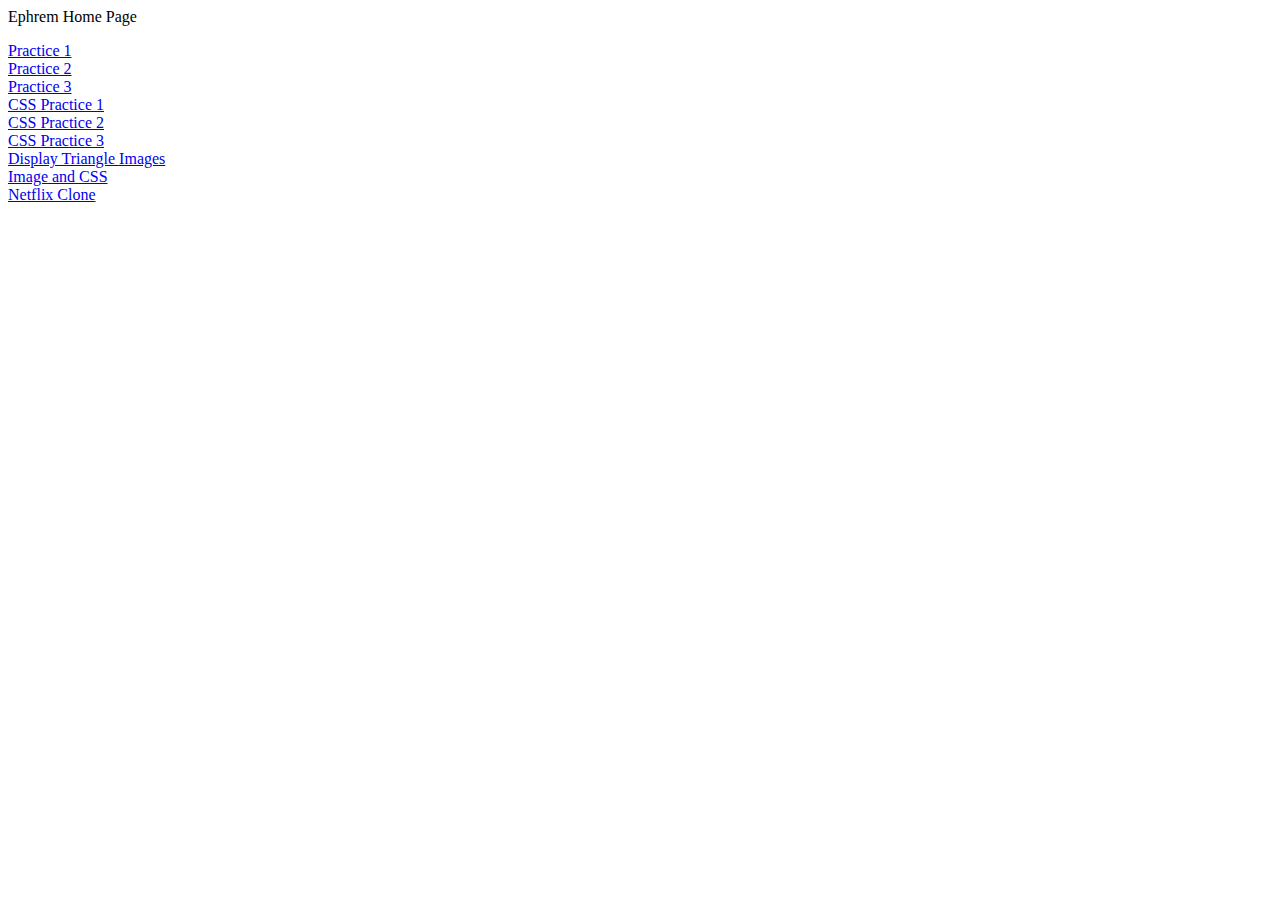
<file: index.html>
<html>
  
<body>
  <p> Ephrem Home Page </p>
  <a href="quiz1.html">Practice 1 </a></br>
  <a href="quiz2.html">Practice 2 </a></br>
  <a href="quiz3.html">Practice 3 </a></br>

  <a href="/css/index2.html">CSS Practice 1</a></br>
  <a href="/css/practice.html">CSS Practice 2</a></br>
  <a href="/css/practice2.html">CSS Practice 3</a></br>
  <a href="/css/triangleImage.html">Display Triangle Images</a></br>
  <a href="/css/image.html">Image and CSS</a></br>

  <a href="/netflix/index.html">Netflix Clone</a></br>

</body>

</html>
</file>
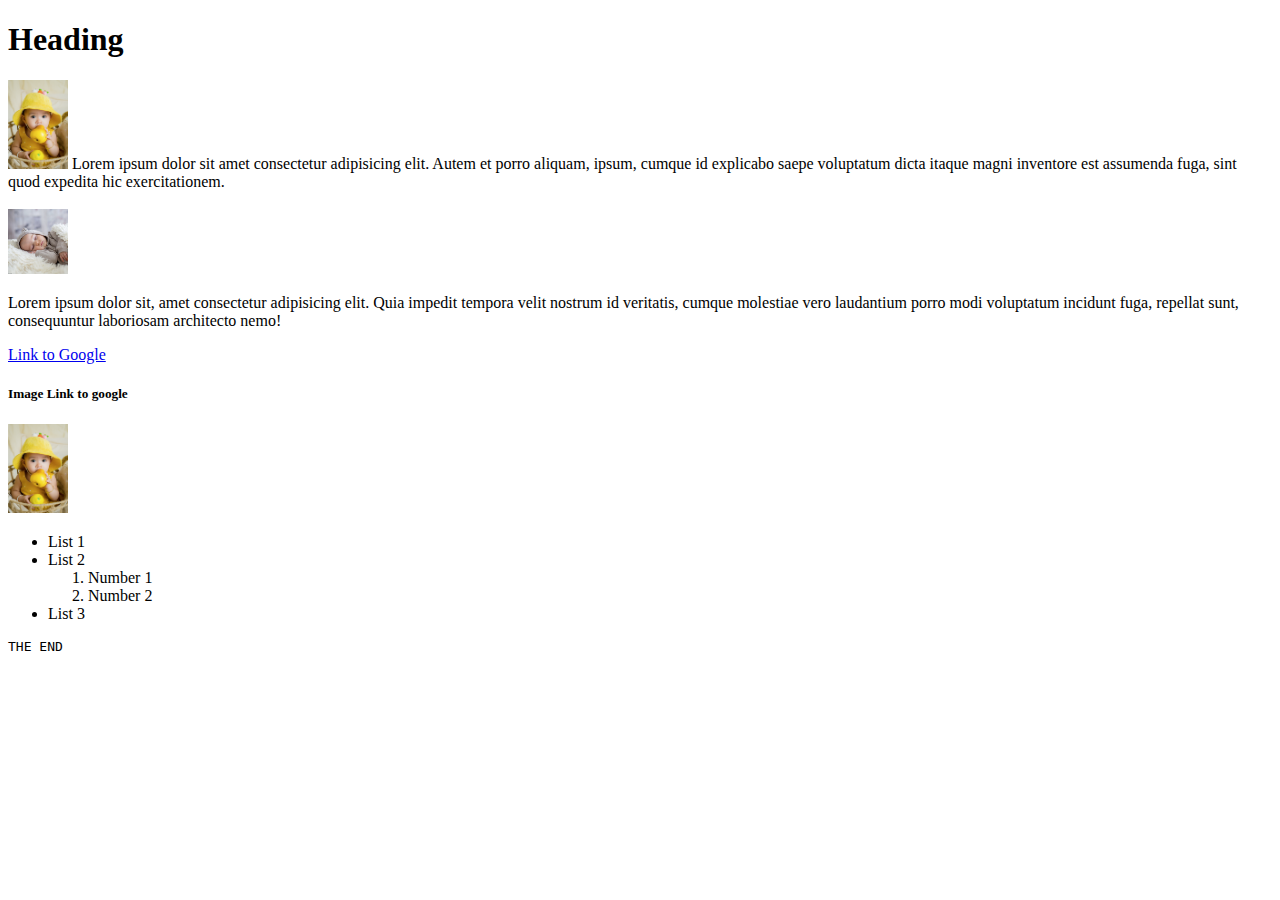
<file: quiz1.html>
<!DOCTYPE html>
<html lang="en">
<head>
    <meta charset="UTF-8">
    <meta name="viewport" content="width=device-width, initial-scale=1.0">
    <title>Document</title>
</head>
<body>
    <h1>Heading </h1>
    <img src="/images/image1.png" width="60" />
    <label>Lorem ipsum dolor sit amet consectetur adipisicing elit. Autem et porro aliquam, ipsum, cumque id explicabo saepe voluptatum dicta itaque magni inventore est assumenda fuga, sint quod expedita hic exercitationem.</label>
    <br><br>
    <img src="/images/image2.png" width="60" />
    <p>Lorem ipsum dolor sit, amet consectetur adipisicing elit. Quia impedit tempora velit nostrum id veritatis, cumque molestiae vero laudantium porro modi voluptatum incidunt fuga, repellat sunt, consequuntur laboriosam architecto nemo!</p>

    <a href="https://google.com">Link to Google</a><br>
    <h5>Image Link to google</h5>
    <a href="https://google.com"><img src="/images/image1.png" width="60"/></a>
   
    <ul>
        <li>List 1</li>
        <li>List 2</li>
        <ol>
            <li>Number 1</li>
            <li>Number 2</li>
        </ol>
    <li>List 3</li>
    </ul>

    
    <pre>THE END</pre>

</body>
</html>
</file>
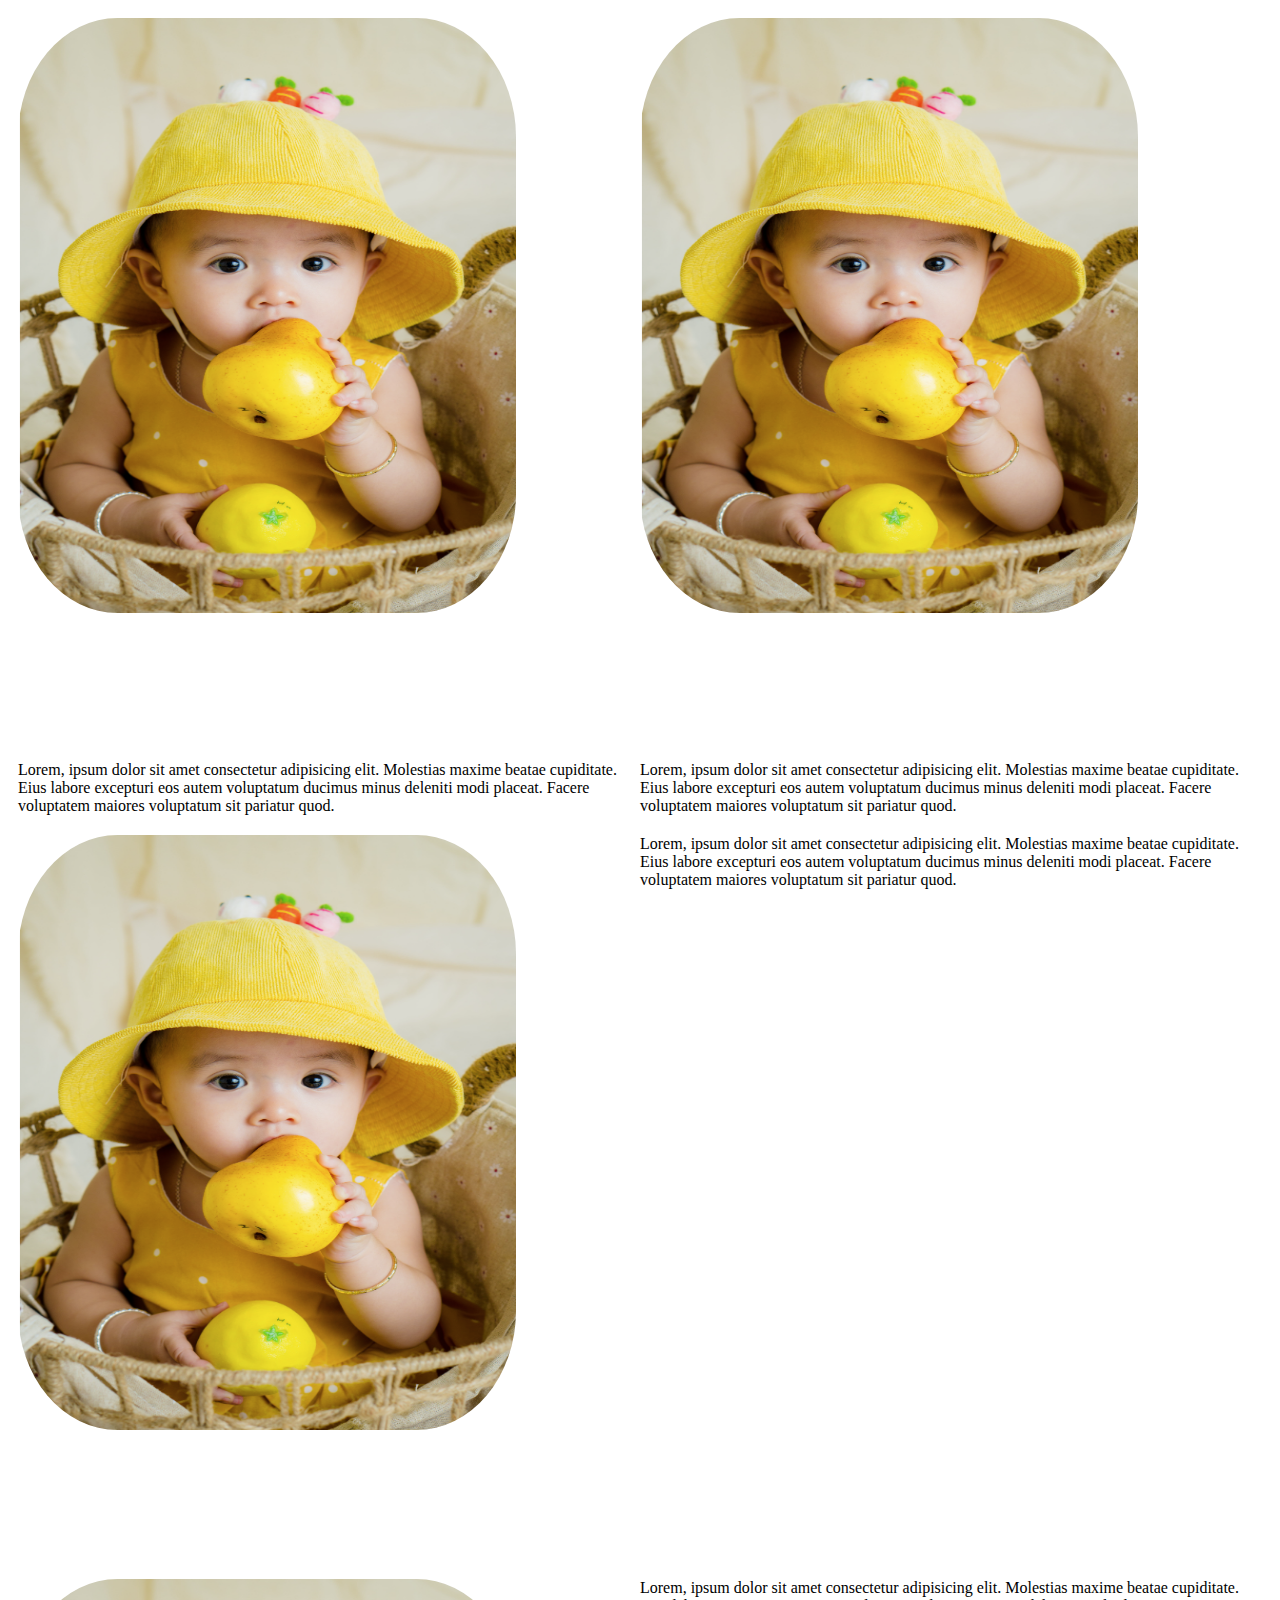
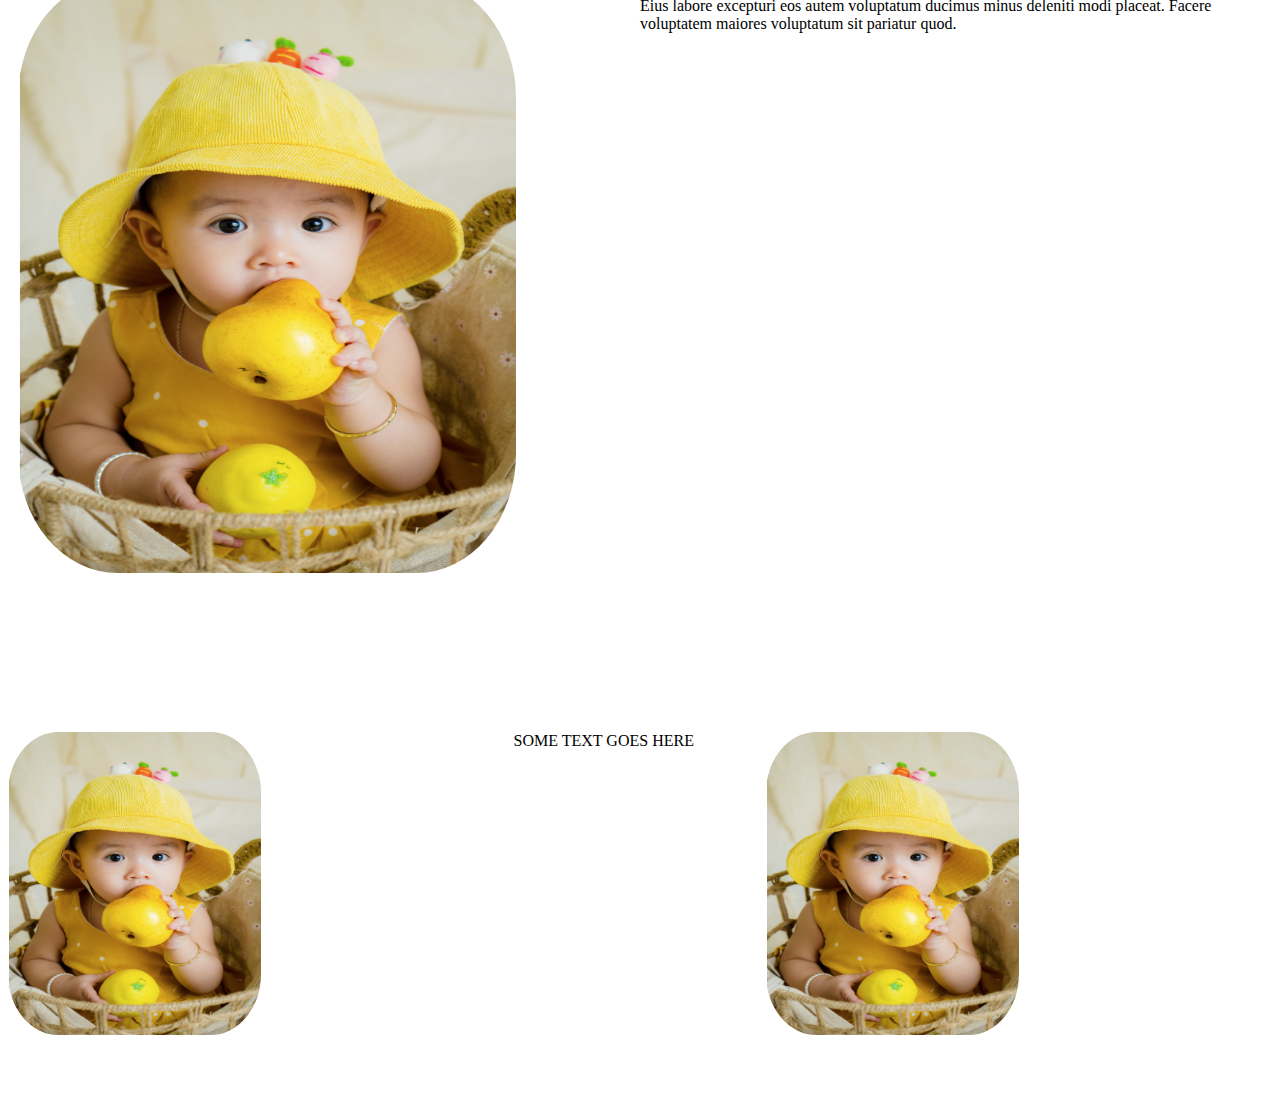
<file: css/image.html>
<!DOCTYPE html>
<html lang="en">
<head>
    <meta charset="UTF-8">
    <meta name="viewport" content="width=device-width, initial-scale=1.0">
    <title>Document</title>
    <style>
        .container{
            display: grid;
            grid-template-columns: 1fr 1fr;
            padding: 10px;

        }
        .container2{
            display: grid;
            grid-template-columns: 1fr 0.5fr 1fr;
            justify-content: start;
        }
    </style>

</head>
<body>
    <div class="container">
        <div>
            <img src="/images/image1.png" style="border-radius: 20%; width: 80%; height: 80%;" alt="">
        </div>
        <div>
            <img src="/images/image1.png" style="border-radius: 20%; width: 80%; height: 80%;" alt="">
        </div>
        <div>
            <label for="">Lorem, ipsum dolor sit amet consectetur adipisicing elit. Molestias maxime beatae cupiditate. Eius labore excepturi eos autem voluptatum ducimus minus deleniti modi placeat. Facere voluptatem maiores voluptatum sit pariatur quod.</label>
        </div>
        <div>
            <label for="">Lorem, ipsum dolor sit amet consectetur adipisicing elit. Molestias maxime beatae cupiditate. Eius labore excepturi eos autem voluptatum ducimus minus deleniti modi placeat. Facere voluptatem maiores voluptatum sit pariatur quod.</label>
        </div>
    </div>

    <div class="container">
        <div>
            <img src="/images/image1.png" style="border-radius: 20%; width: 80%; height: 80%;" alt="">
        </div>
        <div>
            <label for="">Lorem, ipsum dolor sit amet consectetur adipisicing elit. Molestias maxime beatae cupiditate. Eius labore excepturi eos autem voluptatum ducimus minus deleniti modi placeat. Facere voluptatem maiores voluptatum sit pariatur quod.</label>
        </div>
        <div>
            <img src="/images/image1.png" style="border-radius: 20%; width: 80%; height: 80%;" alt="">
        </div>
        <div>
            <label for="">Lorem, ipsum dolor sit amet consectetur adipisicing elit. Molestias maxime beatae cupiditate. Eius labore excepturi eos autem voluptatum ducimus minus deleniti modi placeat. Facere voluptatem maiores voluptatum sit pariatur quod.</label>
        </div>
        
    </div>

    <div class="container2">

        <div>
                <img src="/images/image1.png" style="border-radius: 20%; width: 50%; height: 80%;" alt="">
        </div>

        <div>
            <label for="">SOME TEXT GOES HERE</label>
        </div>

        <div style="">
            <img src="/images/image1.png" style="border-radius: 20%; width: 50%; height: 80%;" alt="">
        </div>
        

    </div>

</body>
</html>
</file>
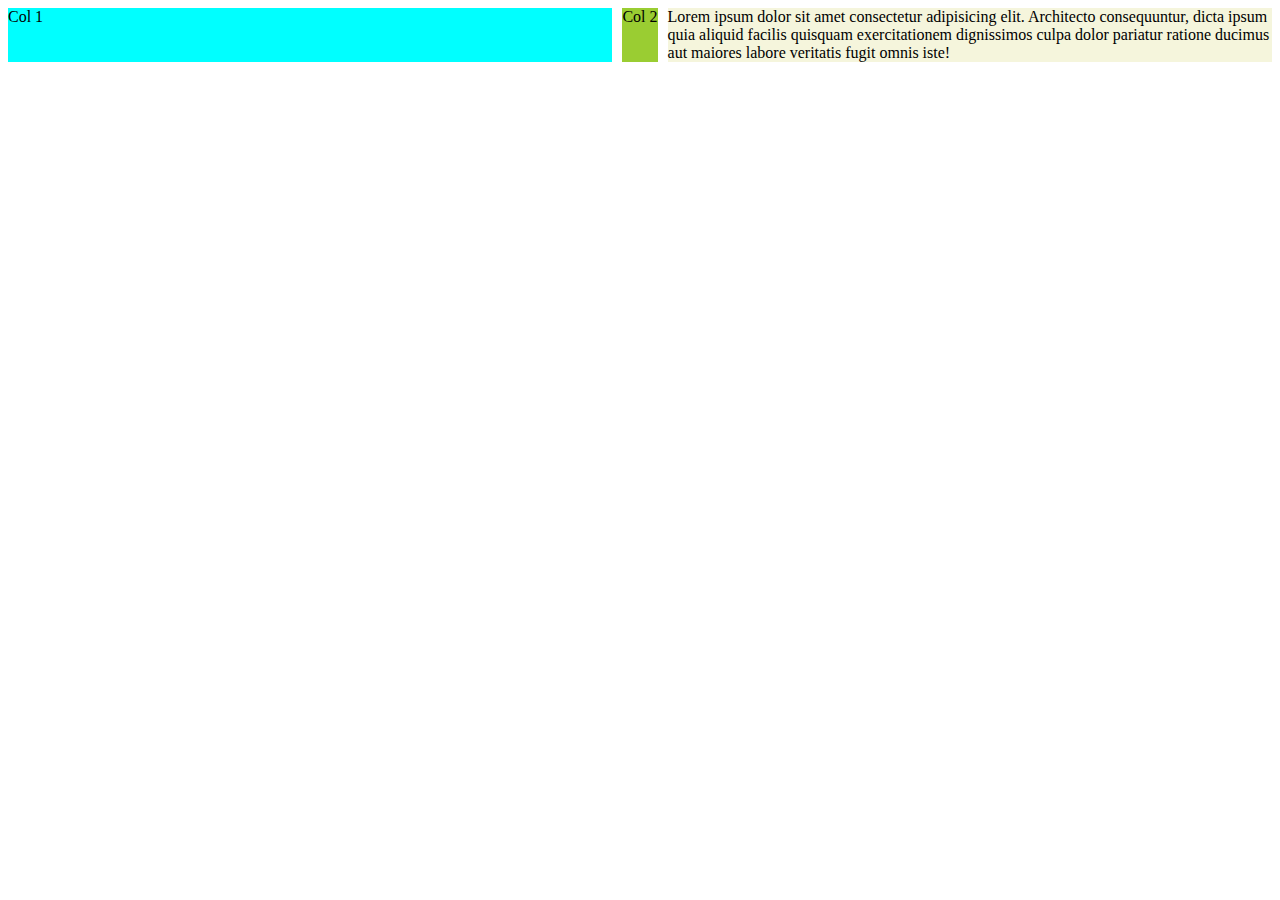
<file: css/practice.html>
<!DOCTYPE html>
<html lang="en">
<head>
    <meta charset="UTF-8">
    <meta name="viewport" content="width=device-width, initial-scale=1.0">
    <title>Document</title>
</head>
<body>
    <div style="display: grid; grid-template-columns:1fr auto 1fr; gap: 10px;">
        <div style="background-color: aqua;">Col 1</div>
        <div style="background-color: yellowgreen;">Col 2</div>
        <div style="background-color: beige;">Lorem ipsum dolor sit amet consectetur adipisicing elit. Architecto consequuntur, dicta ipsum quia aliquid facilis quisquam exercitationem dignissimos culpa dolor pariatur ratione ducimus aut maiores labore veritatis fugit omnis iste!</div>
    </div>
</body>
</html>
</file>
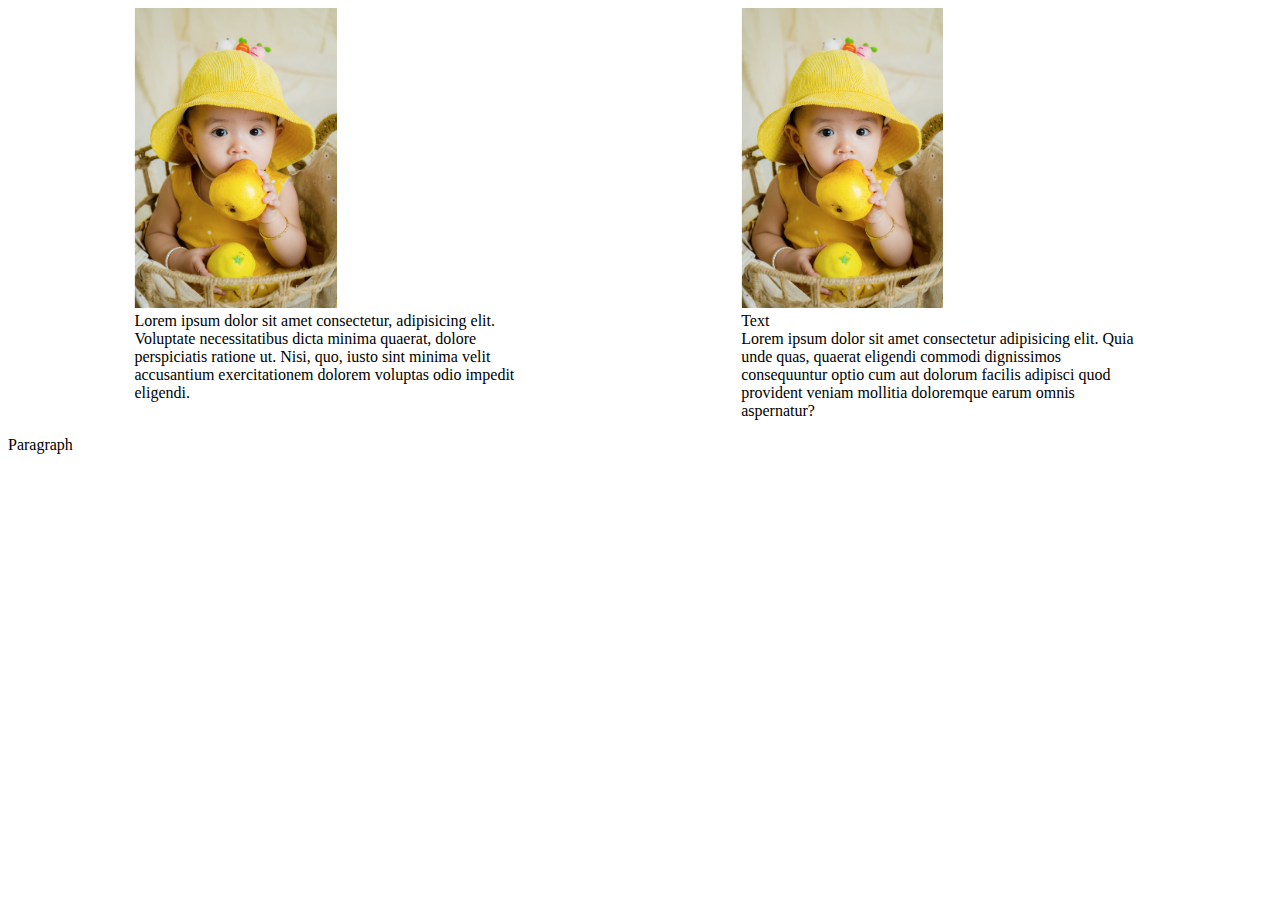
<file: css/practice2.html>
<!DOCTYPE html>
<html lang="en">
<head>
    <meta charset="UTF-8">
    <meta name="viewport" content="width=device-width, initial-scale=1.0">
    <title>Document</title>
</head>
<body>
    <div style="display:flow-root;margin-left:10%;margin-right:10%;">
        <div style="float:right;width:40%;">
            <img style="width:50%" src ='/images/image1.png' />
            <div>Text</div>
            <div>Lorem ipsum dolor sit amet consectetur adipisicing elit. Quia unde quas, quaerat eligendi commodi dignissimos consequuntur optio cum aut dolorum facilis adipisci quod provident veniam mollitia doloremque earum omnis aspernatur?</div>
        </div>
        <div style="float:left;width:40%;">
            <img style="width:50%" src ='/images/image1.png'/>
            <div>Lorem ipsum dolor sit amet consectetur, adipisicing elit. Voluptate necessitatibus dicta minima quaerat, dolore perspiciatis ratione ut. Nisi, quo, iusto sint minima velit accusantium exercitationem dolorem voluptas odio impedit eligendi.</div>
        </div>
    </div>
    <p>Paragraph</p>
</body>
</html>
</file>
